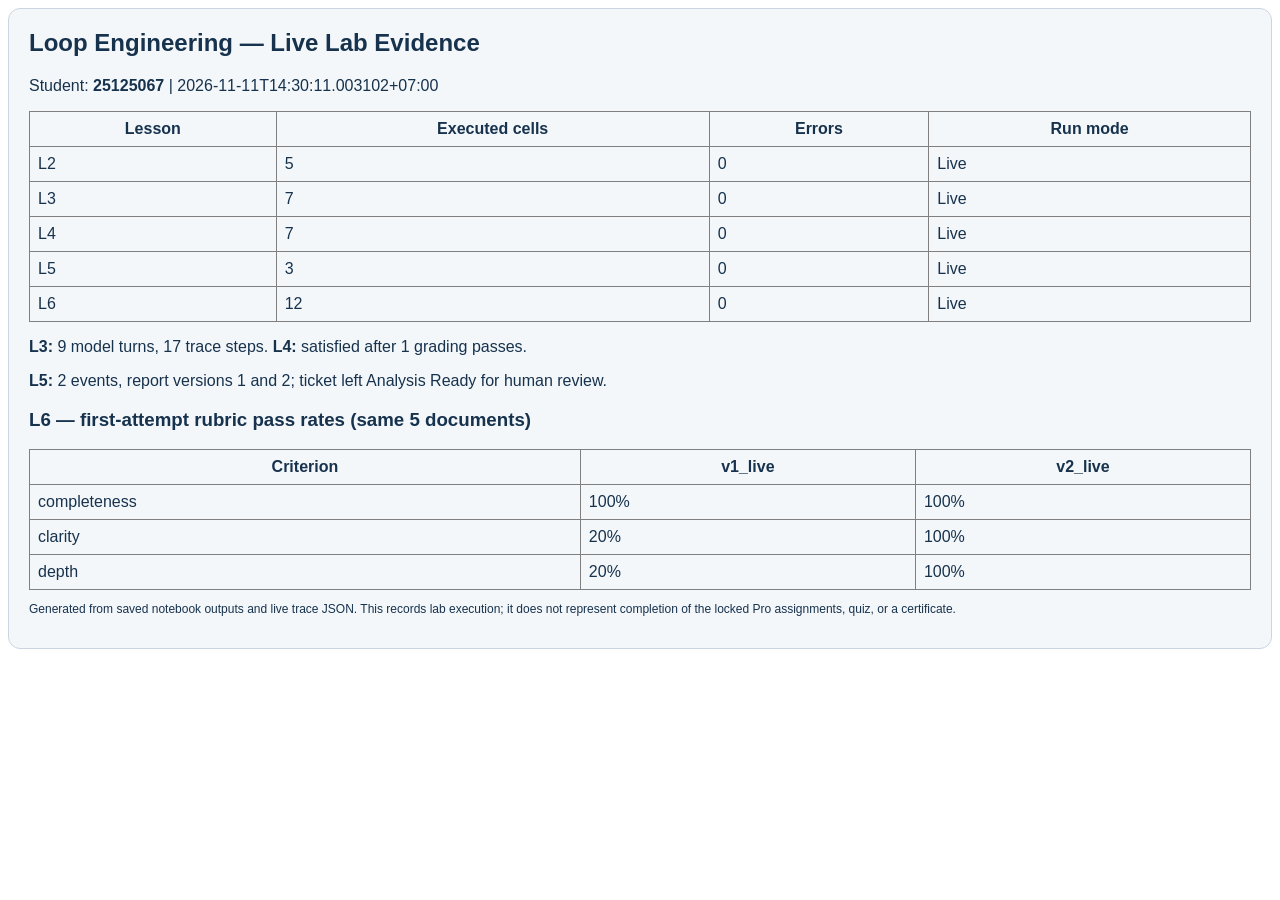
<file: 25125067_W05_03/Exercise_3/02_Source_Code/student_execution_receipt.html>
<!doctype html><html><head><meta charset="utf-8"><title>25125067 — Lab Execution Evidence</title></head><body><div style="font-family:Arial,sans-serif;padding:20px;color:#17324d;background:#f3f7fa;border:1px solid #cbd5e1;border-radius:12px"><h2 style="margin-top:0">Loop Engineering — Live Lab Evidence</h2><p>Student: <b>25125067</b> | 2026-11-11T14:30:11.003102+07:00</p><table style="border-collapse:collapse;width:100%" border="1" cellpadding="8"><tr><th>Lesson</th><th>Executed cells</th><th>Errors</th><th>Run mode</th></tr><tr><td>L2</td><td>5</td><td>0</td><td>Live</td></tr><tr><td>L3</td><td>7</td><td>0</td><td>Live</td></tr><tr><td>L4</td><td>7</td><td>0</td><td>Live</td></tr><tr><td>L5</td><td>3</td><td>0</td><td>Live</td></tr><tr><td>L6</td><td>12</td><td>0</td><td>Live</td></tr></table><p><b>L3:</b> 9 model turns, 17 trace steps. <b>L4:</b> satisfied after 1 grading passes.</p><p><b>L5:</b> 2 events, report versions 1 and 2; ticket left Analysis Ready for human review.</p><h3>L6 — first-attempt rubric pass rates (same 5 documents)</h3><table style="border-collapse:collapse;width:100%" border="1" cellpadding="8"><tr><th>Criterion</th><th>v1_live</th><th>v2_live</th></tr><tr><td>completeness</td><td>100%</td><td>100%</td></tr><tr><td>clarity</td><td>20%</td><td>100%</td></tr><tr><td>depth</td><td>20%</td><td>100%</td></tr></table><p style="font-size:12px">Generated from saved notebook outputs and live trace JSON. This records lab execution; it does not represent completion of the locked Pro assignments, quiz, or a certificate.</p></div></body></html>
</file>
